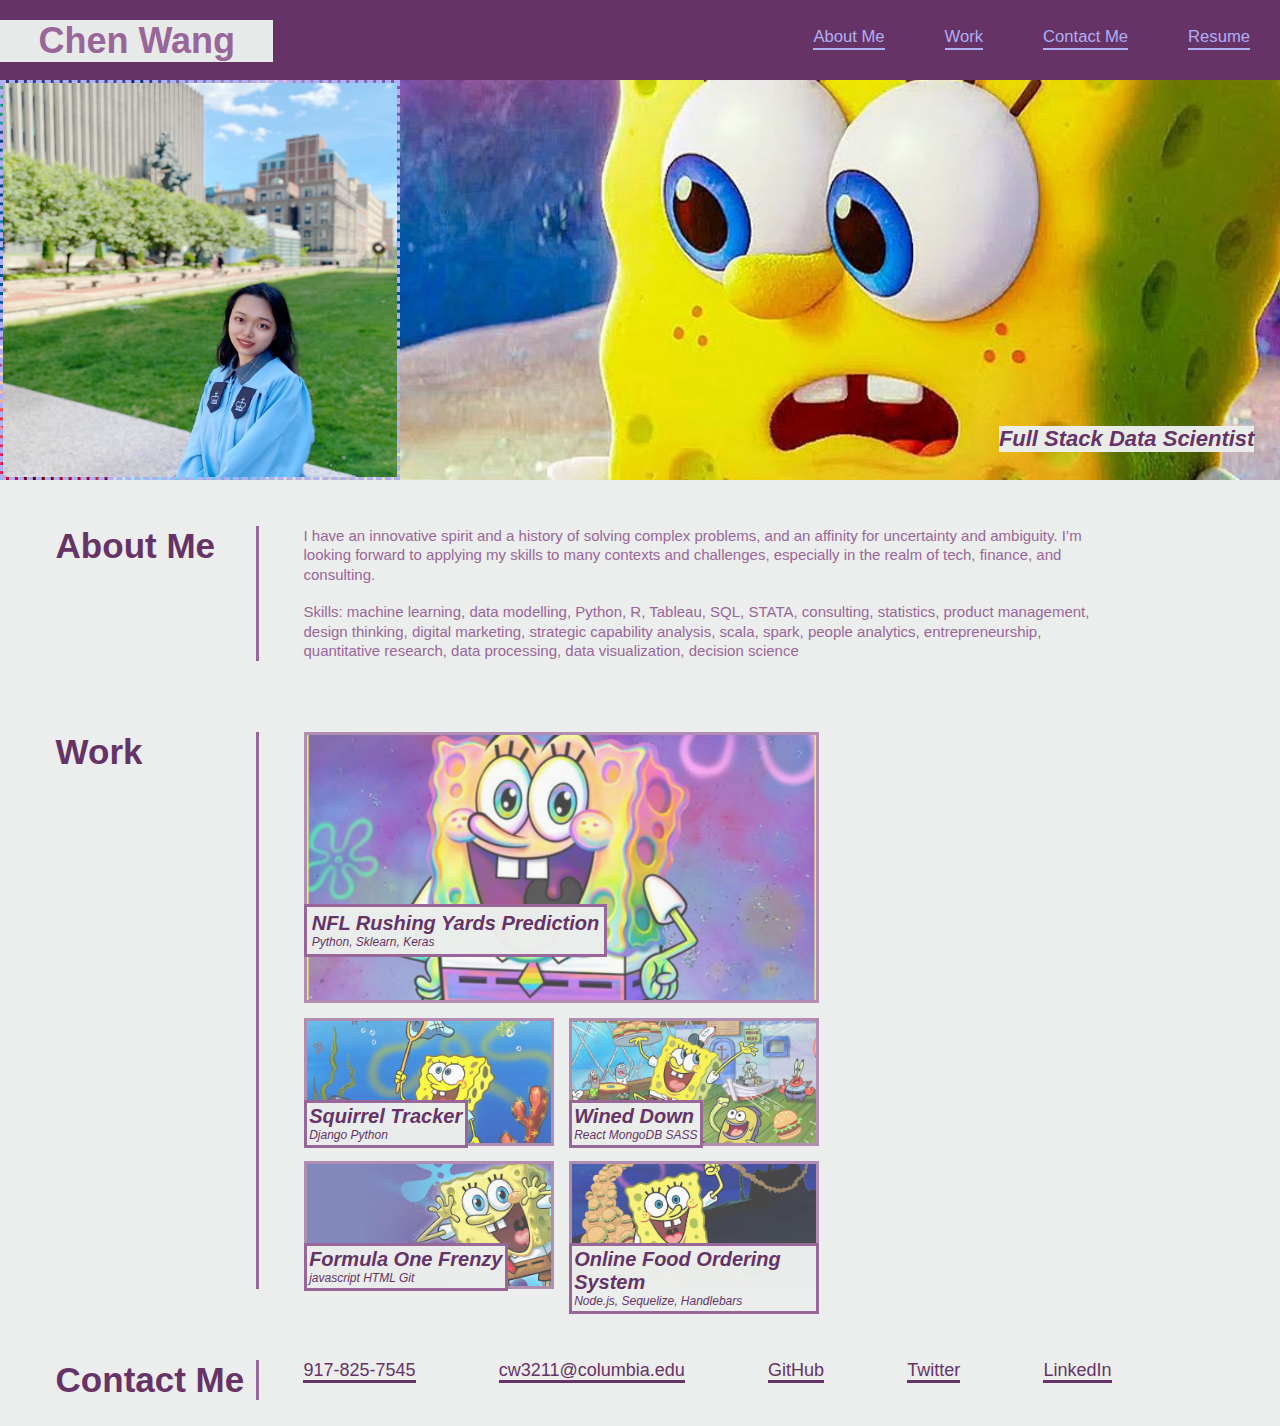
<file: index.html>
<!DOCTYPE html>
<html lang="en">

<head>
    <meta charset="UTF-8"/>
    <meta name="viewport" content="width=device-width, initial-scale=1.0" />
    <title>Chen Wang Portfolio</title>
    <link rel ="stylesheet" href="./Assets/css/style.css" />
</head>

<body>
    <!--Header-->
    <header>
        <h1>Chen Wang</h1>
        <nav>
            <!--Unordered list elements-->
            <ul>
                <!--List item elements-->
                <li>
                    <a href="#about-me">About Me</a>   
                </li>
                <li>
                    <a href="#work">Work</a>   
                </li>
                <li>
                    <a href="#contact-me">Contact Me</a>   
                </li>
                <li>
                    <a href="./resume.html">Resume</a>   
                </li>                    
            </ul>
        </nav>
    </header>

    <!-- hero part -->
    <section class="hero">        
        <img class="photo" src="./Assets/images/employee.jpeg" alt="Chen photo"/>
        <div>
            <h2>Full Stack Data Scientist</h2>
        </div>
    </section>

    <!-- About section -->
    <section id="about-me" class="about">
    <div class="flex-row">
        <h2 class="section-title">About Me</h2> 
    </div>
    <div class="step-info">
        <div class="vl-border">
    </div>
        <div class="step-text">
            <p>
                I have an innovative spirit and a history of solving complex problems, and an affinity for uncertainty and ambiguity. 
                I’m looking forward to applying my skills to many contexts and challenges, especially in the realm of tech, finance, and consulting.
            </p>    
            <br />
            <ul>
                <p>Skills: machine learning, data modelling, Python, R, Tableau, SQL, STATA, consulting, statistics, product management, design thinking, digital marketing, strategic capability analysis, scala, spark, people analytics, entrepreneurship, quantitative research, data processing, data visualization, decision science
                </p>
            </ul>
            
        </div>
    </section>

        
    <!-- Work section -->
    <section id="work" class="about">
        <div class="flex-row">
            <h2 class="section-title">Work</h2> 
        </div>
        <div class="step-info">
            <div class="vl-border">
            </div>
            <!--CSS grid of images-->
            <div class="container">
                <div class="gallery">                       
                <figure class="gallery__item gallery__item--1">
                    <a href="https://github.com/wangheer2010/Rushing-Yards-Prediction/blob/main/DA%20project.ipynb">
                        <img src="./Assets/images/Spongebob4.jpeg" class="gallery__img" alt="Run buddy website">
                        <figcaption>NFL Rushing Yards Prediction</br><p>Python, Sklearn, Keras</p></figcaption>                 
                    </a>
                    </figure>

                    <figure class="gallery__item gallery__item--2">
                        <a href="https://github.com/wangheer2010/Squirrel-Tracker">
                        <img src="./Assets/images/Spongebob5.jpeg" class="gallery__img" alt="Website 2">
                        <figcaption>Squirrel Tracker</br><p>Django Python</p></figcaption>
                        </a>
                    </figure>

                    <figure class="gallery__item gallery__item--3">
                    <a href="https://wined-down.herokuapp.com/">
                        <img src="./Assets/images/SpongeBob6.jpeg" class="gallery__img" alt="Horiseon website">
                        <figcaption>Wined Down</br><p>React MongoDB SASS</p></figcaption>
                    </a>
                    </figure>

                    <figure class="gallery__item gallery__item--4">
                    <a href="https://sccr0123.github.io/Formula-1-Frenzy/">
                        <img src="./Assets/images/Spongebob7.jpeg" class="gallery__img" alt="Website 4">
                        <figcaption>Formula One Frenzy</br><p>javascript HTML Git</p></figcaption>
                    </a>
                    </figure>

                    <figure class="gallery__item gallery__item--5">
                        <a href="https://pizzapalaceordersystem.herokuapp.com/">
                        <img src="./Assets/images/Spongebob8.jpeg" class="gallery__img" alt="Website 5">
                        <figcaption>Online Food Ordering System</br><p>Node.js, Sequelize, Handlebars</p></figcaption>
                        </a>
                    </figure>
                </div>
            </div>
        </div>
            </section>

    <!-- Contact me section -->
    <section id="contact-me" class="about">
        <div class="flex-row">
            <h2 class="section-title">Contact Me</h2> 
        </div>
        <div class="step-info">
            <div class="vl-border">
        </div>
        
        <div class="contact-info">
        <ul>
        <!--List item elements-->
        <li>
            <a href="tel:917-825-7545">917-825-7545</a>   
        </li>
        <li>
            <a href="mailto:cw3211@columbia.edu">cw3211@columbia.edu</a>   
        </li>
        <li>
            <a href="https://github.com/wangheer2010">GitHub</a>   
        </li>
        <li>
            <a href="https://twitter.com/ChenWan00277258">Twitter</a>
        </li>
        <li>
            <a href="https://www.linkedin.com/in/chenwang970912/">LinkedIn</a>   
        </li>                    
        </ul>
        </div>
    </section>     
</body>
</html>
</file>
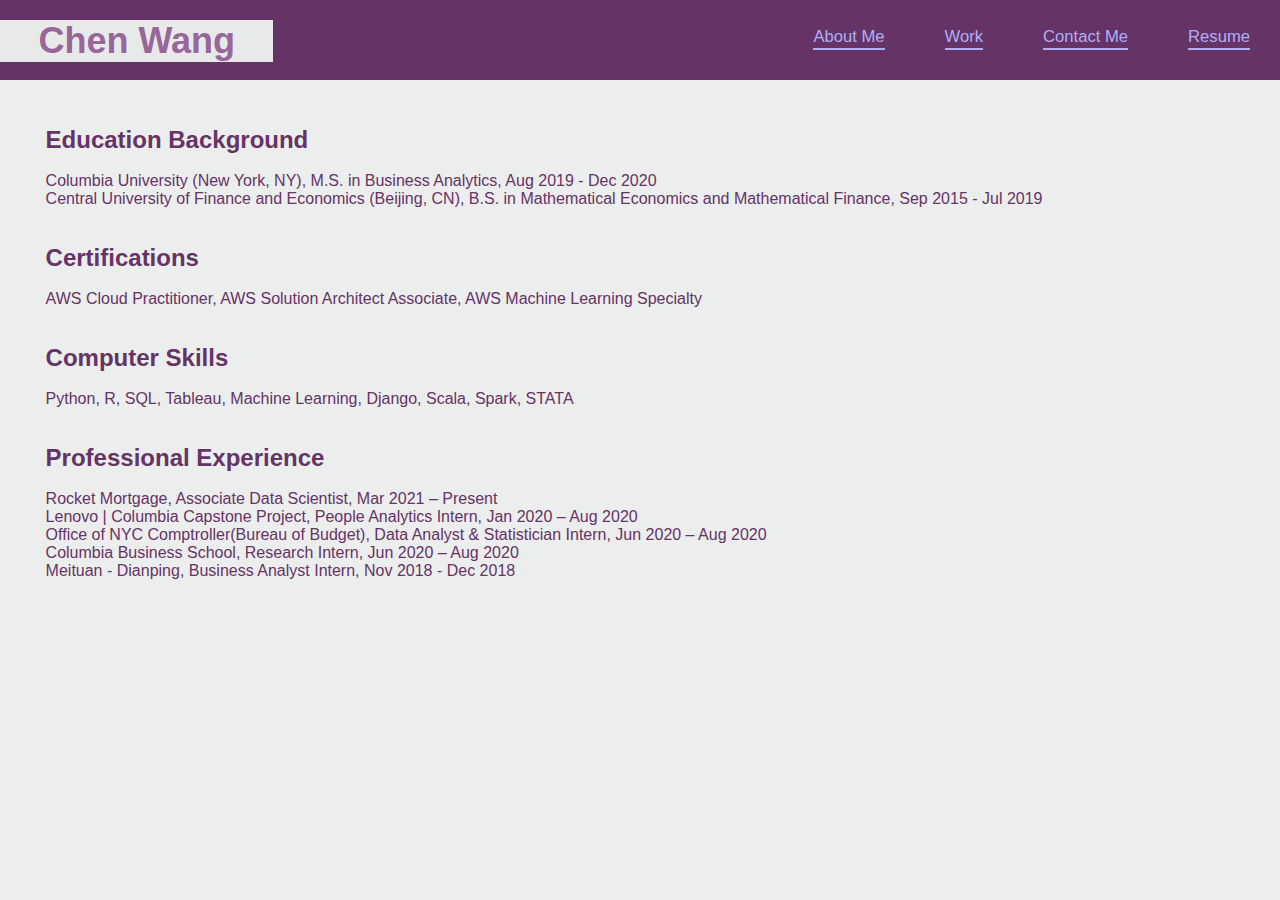
<file: resume.html>
<!DOCTYPE html>
<html lang="en">
    <head>
        <meta charset="UTF-8"/>
        <meta name="viewport" content="width=device-width, initial-scale=1.0" />
        <title>Chen Wang Portfolio: Resume</title>
        <link rel ="stylesheet" href="./Assets/css/style.css" />
    </head>
    <body>
        <!--Header-->
        <header>
            <h1>Chen Wang</h1>
            <nav>
                <!--Unordered list elements-->
                <ul>
                    <!--List item elements-->
                    <li>
                        <a href="./index.html#about-me">About Me</a>   
                    </li>
                    <li>
                        <a href="./index.html#work">Work</a>   
                    </li>
                    <li>
                        <a href="./index.html#contact-me">Contact Me</a>   
                    </li>
                    <li>
                        <a href="./resume.html">Resume</a>   
                    </li>                    
                </ul>
            </nav>
        </header>

        <section class="resume">
            <h2>Education Background</h2></br>
            <p>
                <ul>
                    Columbia University	(New York, NY), M.S. in Business Analytics, Aug 2019 - Dec 2020
                </ul>
                <ul>
                    Central University of Finance and Economics (Beijing, CN), B.S. in Mathematical Economics and Mathematical Finance, Sep 2015 - Jul 2019
                </ul>
            </p> </br></br>
            <h2>
                Certifications
            </h2></br>
            <p>
                AWS Cloud Practitioner, AWS Solution Architect Associate, AWS Machine Learning Specialty
            </p></br></br>
            <h2>
                Computer Skills
            </h2></br>
            <p>
                Python, R, SQL, Tableau, Machine Learning, Django, Scala, Spark, STATA
            </p></br></br>
            <h2>
                Professional Experience
            </h2></br>
            <p>
                <ul>Rocket Mortgage, Associate Data Scientist, Mar 2021 – Present</ul>
                <ul>Lenovo | Columbia Capstone Project, People Analytics Intern, Jan 2020 – Aug 2020</ul>
                <ul>Office of NYC Comptroller(Bureau of Budget), Data Analyst & Statistician Intern, Jun 2020 – Aug 2020</ul>
                <ul>Columbia Business School, Research Intern, Jun 2020 – Aug 2020</ul>
                <ul>Meituan - Dianping, Business Analyst Intern, Nov 2018 - Dec 2018</ul>
            </p></br></br>
        </section>
    </body>
    </html>
</file>
<file: Assets/css/style.css>
:root {
    --primary-color:#afaff5;
    --border-color:#996699;
    --background-color:#ebeeecfb;
    --dark-color:#663366;
}

* {
    margin: 0;
    padding: 0;
    box-sizing: border-box;
}

body {
    color: var(--primary-color);
    font-family:Verdana, Geneva, Tahoma, sans-serif;
    background-color:var(--background-color);
}

  /* apply styles to <header> */
header {
    padding: 20px 0 18px;
    background-color: var(--dark-color);
    display:flex;
    justify-content: space-between;
    flex-wrap: wrap;
    
}

header h1 {
    font-weight: bold;
    font-size: 36px;
    color: var(--border-color);
    background-color: var(--background-color);
    margin-left: 0;
    padding-left: 3%;
    padding-right: 3%;
}

header nav {
    margin: 7px 0;
}

header nav ul {
    display: flex;
    flex-wrap: wrap;
    justify-content: space-between;
    align-items: center;
    list-style: none;
    }

header nav ul li a {
    margin: 0 30px;
    font-size: 1.3vw;
    color: var(--primary-color);
    text-decoration: none;
    border-bottom: 2px solid;
    padding-bottom: 2px;
}

section {
    padding: 2%;
}

/*apply style to hero image*/
.hero {
    height: 400px;
    background-image: url("../images/Spongebob9.jpeg");
    background-size: cover;
    background-position: center;
    display: flex;
    justify-content: flex-end;
    flex-wrap: wrap;
    position: relative;
}

/*Added photo*/
.photo {
    position: absolute;
    top: 0;
    left: 0;
    border: 3px var(--primary-color) dashed;
    height: 400px;
    width: 400px;
}

.hero h2 {
    font-style: italic;
    font-size: 22px;
    color: var(--dark-color);
    margin-top: 320px;
    background-color: var(--background-color);
}


/* about section style*/
.about {
    display: flex;
    flex-wrap: wrap;
    justify-content: space-between;
    margin-top: 20px;
    margin-left: 30px;
    margin-right:auto;
    width: 90%;
    align-items: left;
}

.flex-row {
    display: flex;
    justify-content: center;
}

.section-title {
    font-size: 35px;
    color: var(--dark-color);
    width: 200px;
    align-items: right
}

.step-info {
    flex :2 20%;
    display: flex;
    flex-wrap: wrap;
    align-items: left;
}

/* this is the section border */
.vl-border {
    border-right: 3px solid var(--border-color);
    position: relative;
    height: 100%;
}

.step-text {
    flex: 25;
}

.step-text p {
    color: var(--border-color);
    font-size: 15px;
    text-align: left;
    line-height: 1.3;
    margin-left: 5%;
    width: 90%;
}

.container {
    flex:80;
    display: flex;  
    justify-content: space-between;
    align-items: center; 
    margin-left: 5%;
    margin-right: 5% 
}

/* gallery section style */
.gallery {
    display: grid;
    grid-template-columns: repeat(4, 1fr);
    grid-template-rows: repeat(4, 10vw);
    grid-gap: 15px;
    margin-left: 0;     
    
}

.gallery__item {
    position: relative;
}

.gallery__img {
    width: 100%;
    height: 100%;
    object-fit: cover;
    border: solid 3px var(--border-color);  
    opacity:0.7;
}
.gallery__img:hover {
    background-color: #C37500;
    opacity:1;
    filter:alpha(opacity=100); /* For IE8 and earlier */
    box-shadow: 0 0 0px #000000;
    transform: scale(1.05);
}
figcaption {
    position: absolute;
    margin-left: 0;
    margin-top: -20%;
    font-size: 20px;
    font-style: italic;
    font-weight: bold;
    color:  var(--dark-color);
    border: solid 3px var(--border-color);
    background-color: var(--background-color);
    padding: 1% 1% 1% 1%;
}

figcaption p {
    font-size: 12px;
    font-weight: normal;
}

.gallery__item--1 {
    grid-column-start: 1;
    grid-column-end: 5;
    grid-row-start: 1;
    grid-row-end: 3;
    position: relative;
    
}

.gallery__item--2 {
    grid-column-start: 1;
    grid-column-end: 3;
    grid-row-start: 3;
    grid-row-end: 4;
}

.gallery__item--3 {
    grid-column-start: 3;
    grid-column-end: 5;
    grid-row-start: 3;
    grid-row-end: 4;
}

.gallery__item--4 {
    grid-column-start: 1;
    grid-column-end: 3;
    grid-row-start: 4;
    grid-row-end: 5;
}

.gallery__item--5 {
    grid-column-start: 3;
    grid-column-end: 5;
    grid-row-start: 4;
    grid-row-end: 5;
}


/*contact info section style*/

.contact-info {
    flex: 150;
}
.contact-info ul {
    display: flex;
    flex-wrap: wrap;
    justify-content: space-between;
    align-items: left;
    list-style: none;
    margin-left: 5%;
    width: 90%;  
}

.contact-info ul li a {
    font-size: 18px;
    color: var(--dark-color);
    text-decoration: none;
    border-bottom: 3px solid;
    padding-bottom: 0;
}

/* Change the look of resume */
.resume{
    margin: 20px 20px;
    color: var(--dark-color);
    background-color: var(--background-color);
}

/*Code for media query*/

@media screen and (max-width: 980px) {
    header {
        padding-bottom: 10px;
        justify-content: center;
    }

    header h1 {
        width: 100%;
        text-align: center;
    }

    header nav ul {
        margin-top: 20px;
        width: 100%;
        justify-content: center;
        flex-direction: row;
        line-height: 1.5;
    }

    header nav ul li a {
        font-size: 16px;
        font-weight: bold;
    }

    .hero{
        background-size: cover;
    }

    .photo{
        height: 100px;
        width: 100px;
    }
    .hero h2 {      
        font-size: 10px;
        margin-top: 350px;
    }

    .step-text p {
        width: 85%;
    }

    .section-title {
        width: 100%;
        text-align: right;
        font-weight: bold;
    }

    .vl-border1 {      
        height: 350px;     
    }

    .vl-border2 {
        height: 280px;     
    }  
    .container {
        width: 100%;
    }
    .contact-info ul {     
        width: 100%;
        justify-content: left;
        flex-direction: column;      
    }
    
    .contact-info ul li a {
        font-size: 18px;
        line-height: 2;  
        font-weight: bold;
    }

    .vl-border3{
        height: 180px;
    }

    .image2 {
        top:200px;
    }
    
    figcaption {
        margin-left: 5px;
        margin-top: -45%;
        font-size: 5px;
    }

}
</file>
